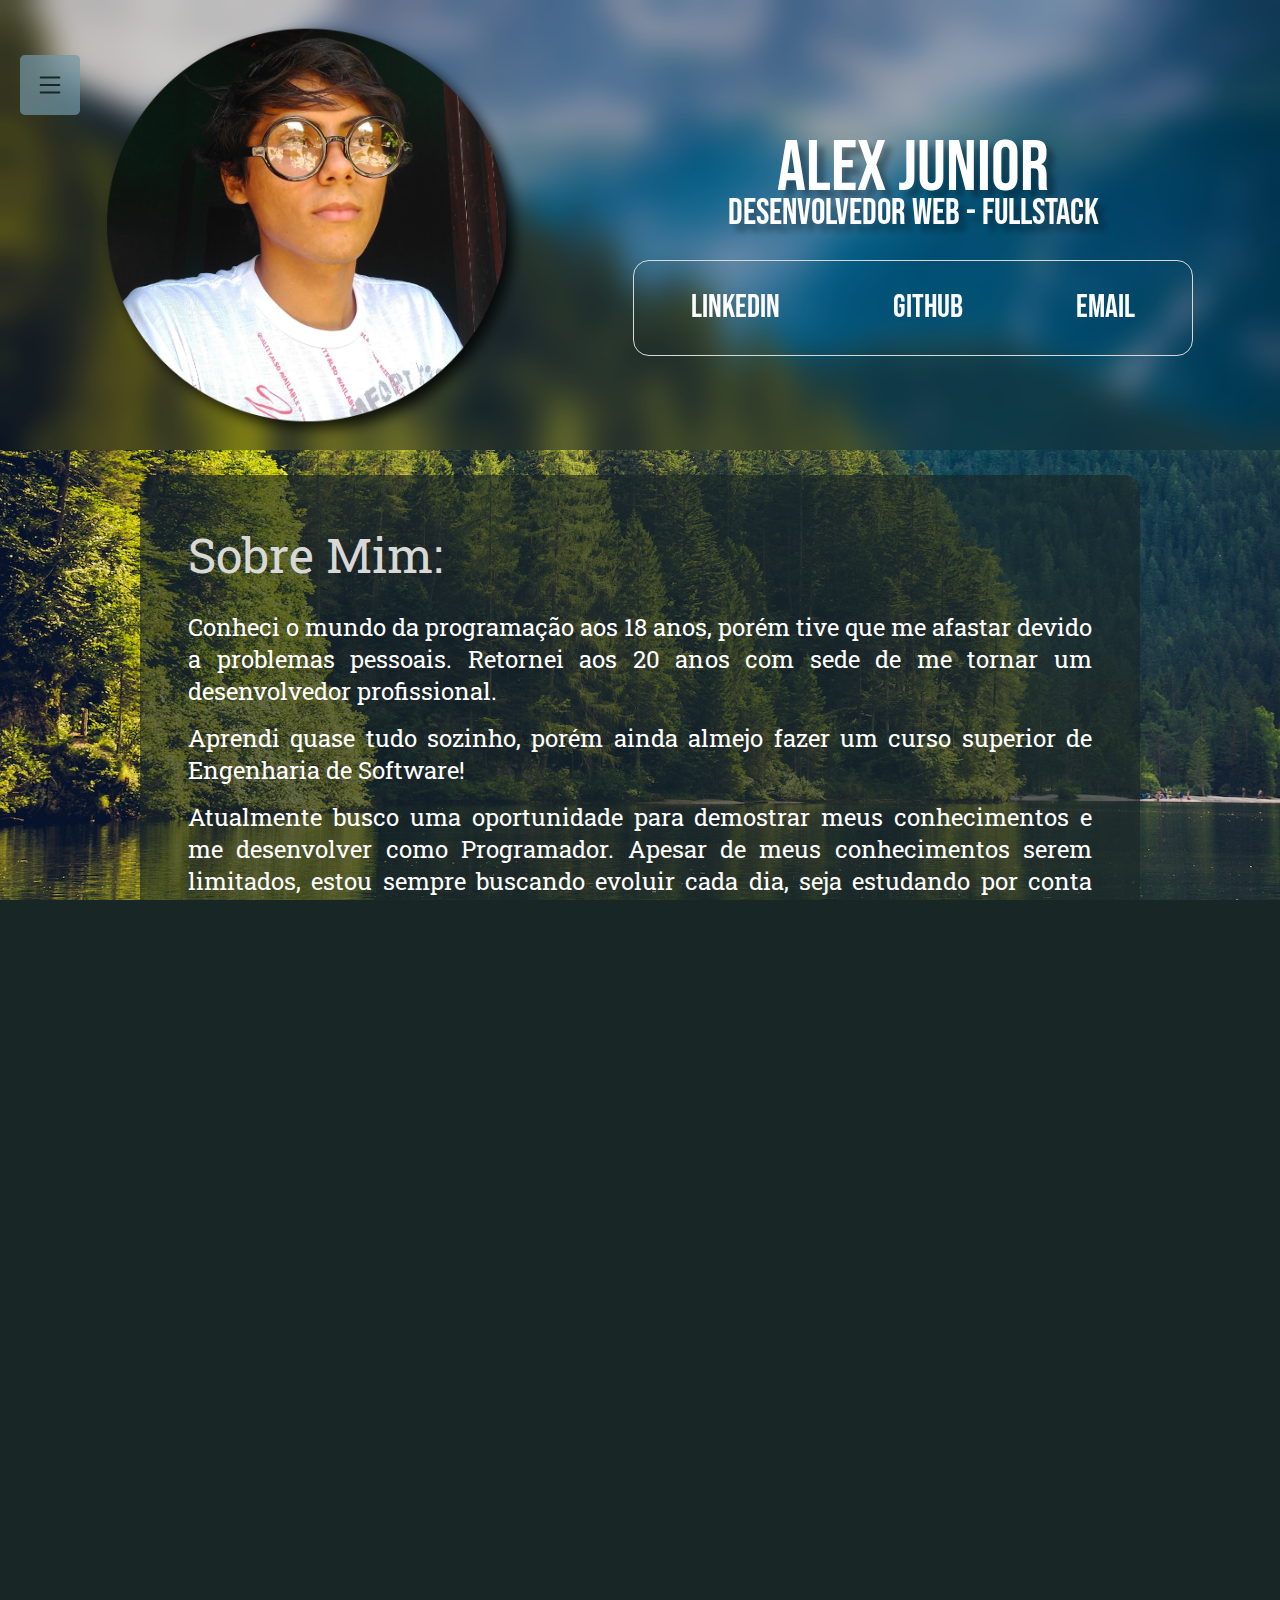
<file: index.html>
<!DOCTYPE html>
<html lang="pt-br">
    <head>
        <meta charset="UTF-8" />
        <meta http-equiv="X-UA-Compatible" content="IE=edge" />
        <meta name="viewport" content="width=device-width, initial-scale=1.0" />
        <title>Portfólio</title>

        <!-- bootstrap -->
        <link
            href="https://cdn.jsdelivr.net/npm/bootstrap@5.3.0-alpha1/dist/css/bootstrap.min.css"
            rel="stylesheet"
            integrity="sha384-GLhlTQ8iRABdZLl6O3oVMWSktQOp6b7In1Zl3/Jr59b6EGGoI1aFkw7cmDA6j6gD"
            crossorigin="anonymous"
        />
        <!-- links -->
        <link
            rel="shortcut icon"
            href="assets/icons/favicon.ico"
            type="image/x-icon"
        />
        <link rel="stylesheet" href="./styles/style.css" />
    </head>
    <body>
        <!-- Navegation -->
        <nav id="navegation" class="">
            <a href="#containerHeader">Contato</a>
            <a href="#SobreMim">Sobre mim</a>
            <a href="#tech">Tecnologias</a>
            <a href="#MyProjects">Projetos</a>

            <button id="btn-menu">
                <svg
                    id="icon-bars"
                    xmlns="http://www.w3.org/2000/svg"
                    width="30"
                    height="30"
                    fill="currentColor"
                    class="bi bi-list"
                    viewBox="0 0 16 16"
                >
                    <path
                        fill-rule="evenodd"
                        d="M2.5 12a.5.5 0 0 1 .5-.5h10a.5.5 0 0 1 0 1H3a.5.5 0 0 1-.5-.5zm0-4a.5.5 0 0 1 .5-.5h10a.5.5 0 0 1 0 1H3a.5.5 0 0 1-.5-.5zm0-4a.5.5 0 0 1 .5-.5h10a.5.5 0 0 1 0 1H3a.5.5 0 0 1-.5-.5z"
                    />
                </svg>

                <svg
                    id="icon-x"
                    xmlns="http://www.w3.org/2000/svg"
                    width="30"
                    height="30"
                    fill="currentColor"
                    class="bi bi-x-lg"
                    viewBox="0 0 16 16"
                >
                    <path
                        d="M2.146 2.854a.5.5 0 1 1 .708-.708L8 7.293l5.146-5.147a.5.5 0 0 1 .708.708L8.707 8l5.147 5.146a.5.5 0 0 1-.708.708L8 8.707l-5.146 5.147a.5.5 0 0 1-.708-.708L7.293 8 2.146 2.854Z"
                    />
                </svg>
            </button>
        </nav>

        <!-- Header -->
        <div id="containerHeader">
            <header id="headerMain">
                <section id="my-data">
                    <div id="containerImgs">
                        <img
                            id="foto"
                            class="tiltEffectImg"
                            src="assets/imgs/minha_foto.png"
                            alt="foto alex junior"
                        />
                    </div>

                    <div id="containerInfo">
                        <p>Alex Junior</p>
                        <p>Desenvolvedor Web - FullStack</p>

                        <section id="contato">
                            <a
                                href="https://www.linkedin.com/in/alex-junior-084231253/"
                                target="_blank"
                                >linkedin</a
                            >
                            <a
                                href="https://github.com/AlexJr22"
                                target="_blank"
                                >github</a
                            >
                            <a href="#" id="tagA_email">Email</a>
                        </section>
                    </div>
                </section>
            </header>

            <section id="containerSM">
                <section id="SobreMim">
                    <h2>Sobre Mim:</h2>
                    <div>
                        <p>
                            Conheci o mundo da programação aos 18 anos, porém
                            tive que me afastar devido a problemas pessoais.
                            Retornei aos 20 anos com sede de me tornar um
                            desenvolvedor profissional.
                        </p>

                        <p>
                            Aprendi quase tudo sozinho, porém ainda almejo fazer
                            um curso superior de Engenharia de Software!
                        </p>

                        <p>
                            Atualmente busco uma oportunidade para demostrar
                            meus conhecimentos e me desenvolver como
                            Programador. Apesar de meus conhecimentos serem
                            limitados, estou sempre buscando evoluir cada dia,
                            seja estudando por conta própria ou com cursos
                            pagos.
                        </p>

                        <p>
                            Pretendo atuar como desenvolvedor Back-End, apesar
                            de minhas habilidades atualmente serem mais voltadas
                            para o front-end, tenho bons conhecimentos de como o
                            Back-End funciona.
                        </p>

                        <p>
                            Atualmente tenho conhecimentos de NodeJSe e estou
                            estudando C# com .Net, mais especificamente Asp.net
                            para poder atuar no Back-End.
                        </p>
                    </div>
                </section>
            </section>
        </div>

        <!-- techs -->
        <section id="tech">
            <h2>Tecnologias</h2>

            <div id="containerTech"></div>
        </section>

        <!-- My Projects -->
        <section id="MyProjects">
            <h2>Meus Projetos</h2>

            <p>Sessão em desenvolvedor 😉</p>
        </section>

        <!-- scripts -->
        <script src="scripts/script.js"></script>
        <script src="scripts/vanilla-tilt.js"></script>
        <script type="text/javascript">
            VanillaTilt.init(document.querySelector(".tiltEffectImg"), {
                max: 20,
                speed: 100,
            });
        </script>
        <script src="https://cdn.jsdelivr.net/npm/bootstrap@5.3.0-alpha1/dist/js/bootstrap.bundle.min.js"></script>
    </body>
</html>
</file>
<file: styles/style.css>
@import url("https://fonts.googleapis.com/css2?family=Bebas+Neue&display=swap");
@import url("https://fonts.googleapis.com/css2?family=Bebas+Neue&family=Roboto+Slab:wght@300;400&display=swap");
@import url(header/header.css);
@import url(navBar/navBar.css);
@import url(containerSM/containerSM.css);
@import url(tech/tech.css);
@import url(myProjects/myProjects.css);
* {
  margin: 0px;
  padding: 0px;
  box-sizing: border-box;
}

body,
html {
  background-color: #192626;
  max-width: 100vw;
  height: 100vh;
  overflow-x: hidden;
  scroll-behavior: smooth;
}
body::-webkit-scrollbar,
html::-webkit-scrollbar {
  background-color: #192626;
  width: 3px;
}
body::-webkit-scrollbar-thumb,
html::-webkit-scrollbar-thumb {
  background-color: #7297a6;
  border-radius: 0.7rem;
}

@media screen and (max-width: 675px) {
  html::-webkit-scrollbar,
  body::-webkit-scrollbar {
    background-color: transparent;
    width: 1px;
  }
}/*# sourceMappingURL=style.css.map */
</file>
